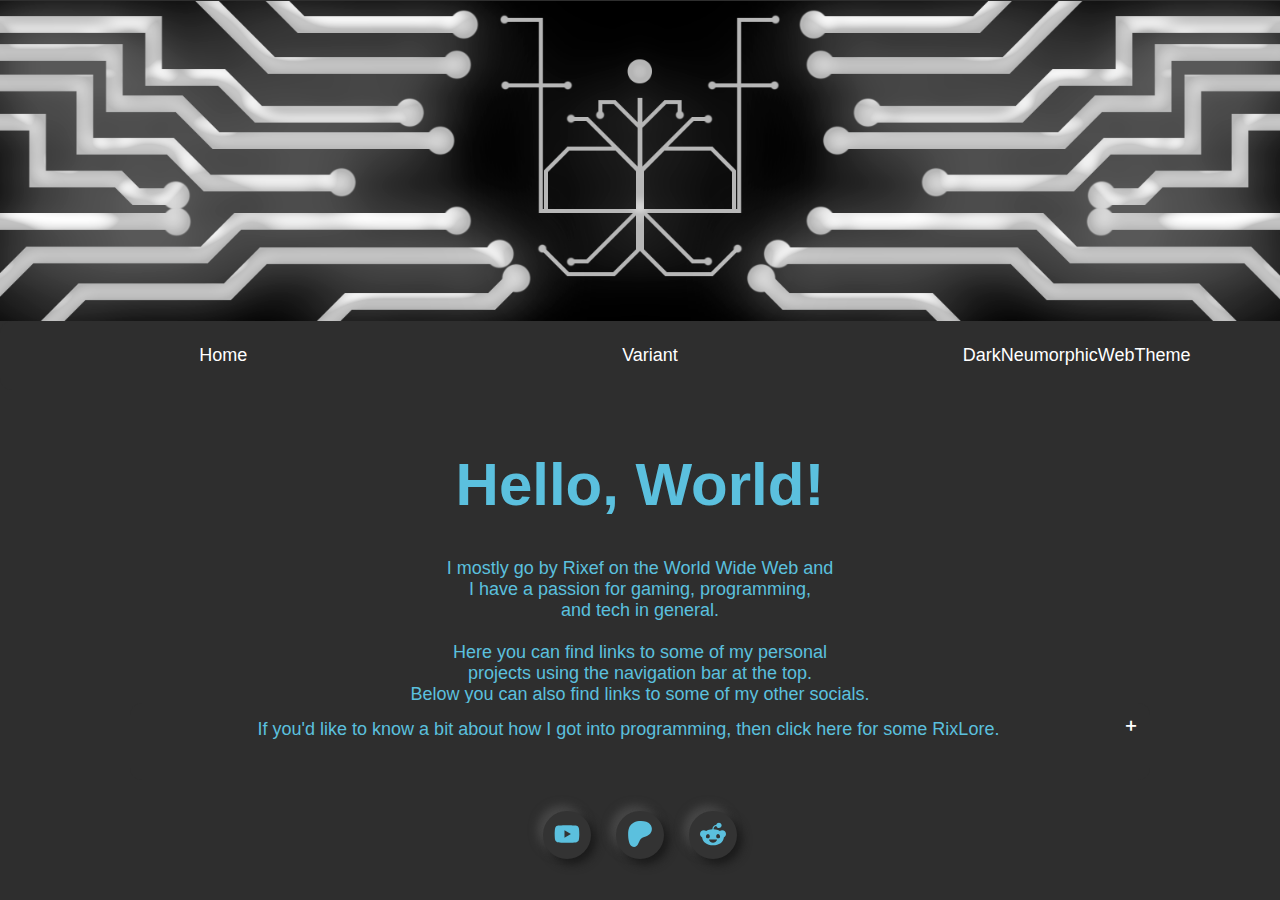
<file: index.html>
<!DOCTYPE html>
<html lang="en">
<head>
    <meta charset="UTF-8">
    <meta name="viewport" content="width=device-width, initial-scale=1.0">
    <title>Rixef's Home Page</title>
    <link rel="stylesheet" href="darkneumorphism.css">
	<link rel="stylesheet" href="https://cdnjs.cloudflare.com/ajax/libs/font-awesome/6.6.0/css/all.min.css">
</head>

<body>
	<!-- BANNER HTML -->
	<div id="banner" class="banner">
		<img src="RixefCircuitWhiteGlow21600x400.png" alt="Rixef Banner">
	</div>
	
	<!-- NAVBAR/STICKY NAVBAR HTML -->
	<div style="height:60px; width: 100%;">
		<div id="navbar" class="navbar">
			<a href="https://rixef.github.io/#">Home</a>
			<a href="https://rixef.github.io/Variant/#">Variant</a>
			<a href="https://rixef.github.io/DarkNeumorphism/#">DarkNeumorphicWebTheme</a>
			<!-- <a href="#"></a> -->
		</div>
	</div>
	
	<!-- <span class="neumorphic-seperator-vertical-left neumorphic-seperator-vertical-right" style="height: 100%; padding: 40%; left: 10%;"> -->
	<!-- </span> -->
	
	<h1 class="info" style="font-size: 60px; margin-bottom: 0px; margin-top: 5%;">Hello, World!</h1>
	<br>
	<p class="info" style="text-align: center;">
		I mostly go by Rixef on the World Wide Web and<br>
		I have a passion for gaming, programming,<br>
		and tech in general.<br>
		<br>
		Here you can find links to some of my personal<br>
		projects using the navigation bar at the top.<br>
		Below you can also find links to some of my other socials.
	</p>
	<div class="neumorphic-panel-noshadow neumorphic-collapsible" style="margin-top: -20px;">
		<p class="info" style="margin-top: 6px; text-align: center;">If you'd like to know a bit about how I got into programming, then click here for some RixLore.</p>
		<div class="content" style="margin-top: -20px; text-align: center;">
			<p class="info">
				Back in Middle School I used to play an MMO game called MapleStory(circa '07-'09). At that time,
				on that MMO, game hacking was not a huge thing. So I was pretty amazed and in awe when one day I
				found myself near the old Henesys Free Market and there was a player flying above everyone else's heads.
				I immediately sent that player a trade request out of fascination to get their attention and ask some
				questions on how they were doing that. They pointed me to an old game cheats forum where I began downloading
				cheats others had made and using them in the game. It was a blast until I got my first ban on mine and my
				older brother's account. He was pretty mad. But we got over it and my curiosity and craving for more knowledge
				in that area of expertise returned. This time I wanted to know how to make my own cheats. So I began asking
				the pros and creators of the cheats around on the forum site for any little bit of information or direction
				they could point me in to set me on the path to making my own.<br>
				<br>
				Some various kind souls sent me down the research rabbit hole(having 40+ tabs open) and thus began my journey.<br>
				I started out just updating other people's old Cheat Engine scripts(known as AASM or Auto Assembler scripts).
				Auto Assembler is Cheat Engine's assisted scripting for the machine language; ASM(so I guess you could technically
				say that my first ever programming laguage was ASM, though it was a bit more messy and I didn't entirely know what
				I was doing. :P). But I still craved more knowledge. I wanted to make an actual injectable dll and program like
				others had done for the game. So I started self teaching some C++ but ended up getting overwhelmed 'cause I didn't
				know where to start. My research skills were not the best at the time and code was literally a foreign language to
				me. So I ended up holding off on that until I got to High School and saw they had some programming classes I could
				take. Though it was in Java, I figured it'd still help to understand code better in general. It definitely did.<br>
				<br>
				I ended up taking Java programming for two years in High School. The first time around was pretty rough but I still
				enjoyed it and passed it nonetheless. After High School I was a bit more ready to learn and less overwhelmed
				by the C++ tutorials I had been looking at previously. Since Java and C++ are both heavily OOP languages;
				transitioning from Java to C++ was easier this time. So I learned a lot about C++ and how to code some basic programs
				and then found some tutorials on how to put the game cheats into my code, made my first cheats, and the rest is history.
				I've continued learning/self-teaching C++ along with dabbling in many other programming languages along the way for
				the past 11+ years now and feel like I still learn something new every day and I love every bit of it. When your code
				compiles without errors and you feel all nice and smart is such a great moment. Keep that spark for knowledge alive,
				dear readers!
			</p>
		</div>
	</div>
	<br>
	<span>
		<button class="neumorphic-icon-circle">
			<a href="https://www.youtube.com/@Rixef">
				<svg xmlns="http://www.w3.org/2000/svg" style="margin: 15%;" height="26px" width="26px" viewBox="0 0 576 512"><!--!Font Awesome Free 6.6.0 by @fontawesome - https://fontawesome.com License - https://fontawesome.com/license/free Copyright 2024 Fonticons, Inc.--><path fill="#5bc0de" d="M549.7 124.1c-6.3-23.7-24.8-42.3-48.3-48.6C458.8 64 288 64 288 64S117.2 64 74.6 75.5c-23.5 6.3-42 24.9-48.3 48.6-11.4 42.9-11.4 132.3-11.4 132.3s0 89.4 11.4 132.3c6.3 23.7 24.8 41.5 48.3 47.8C117.2 448 288 448 288 448s170.8 0 213.4-11.5c23.5-6.3 42-24.2 48.3-47.8 11.4-42.9 11.4-132.3 11.4-132.3s0-89.4-11.4-132.3zm-317.5 213.5V175.2l142.7 81.2-142.7 81.2z"/></svg>
			</a>
		</button>
		<button class="neumorphic-icon-circle">
			<a href="https://www.patreon.com/user?u=7011048">
				<svg xmlns="http://www.w3.org/2000/svg" style="margin: 15%;" height="26px" width="26px" viewBox="0 0 512 512"><!--!Font Awesome Free 6.6.0 by @fontawesome - https://fontawesome.com License - https://fontawesome.com/license/free Copyright 2024 Fonticons, Inc.--><path fill="#5bc0de" d="M489.7 153.8c-.1-65.4-51-119-110.7-138.3C304.8-8.5 207-5 136.1 28.4C50.3 68.9 23.3 157.7 22.3 246.2C21.5 319 28.7 510.6 136.9 512c80.3 1 92.3-102.5 129.5-152.3c26.4-35.5 60.5-45.5 102.4-55.9c72-17.8 121.1-74.7 121-150z"/></svg>
			</a>
		</button>
		<button class="neumorphic-icon-circle">
			<a href="https://www.reddit.com/user/Rixef/">
				<svg xmlns="http://www.w3.org/2000/svg" style="margin: 15%;" height="26px" width="26px" viewBox="0 0 512 512"><!--!Font Awesome Free 6.6.0 by @fontawesome - https://fontawesome.com License - https://fontawesome.com/license/free Copyright 2024 Fonticons, Inc.--><path fill="#5bc0de" d="M373 138.6c-25.2 0-46.3-17.5-51.9-41l0 0c-30.6 4.3-54.2 30.7-54.2 62.4l0 .2c47.4 1.8 90.6 15.1 124.9 36.3c12.6-9.7 28.4-15.5 45.5-15.5c41.3 0 74.7 33.4 74.7 74.7c0 29.8-17.4 55.5-42.7 67.5c-2.4 86.8-97 156.6-213.2 156.6S45.5 410.1 43 323.4C17.6 311.5 0 285.7 0 255.7c0-41.3 33.4-74.7 74.7-74.7c17.2 0 33 5.8 45.7 15.6c34-21.1 76.8-34.4 123.7-36.4l0-.3c0-44.3 33.7-80.9 76.8-85.5C325.8 50.2 347.2 32 373 32c29.4 0 53.3 23.9 53.3 53.3s-23.9 53.3-53.3 53.3zM157.5 255.3c-20.9 0-38.9 20.8-40.2 47.9s17.1 38.1 38 38.1s36.6-9.8 37.8-36.9s-14.7-49.1-35.7-49.1zM395 303.1c-1.2-27.1-19.2-47.9-40.2-47.9s-36.9 22-35.7 49.1c1.2 27.1 16.9 36.9 37.8 36.9s39.3-11 38-38.1zm-60.1 70.8c1.5-3.6-1-7.7-4.9-8.1c-23-2.3-47.9-3.6-73.8-3.6s-50.8 1.3-73.8 3.6c-3.9 .4-6.4 4.5-4.9 8.1c12.9 30.8 43.3 52.4 78.7 52.4s65.8-21.6 78.7-52.4z"/></svg>
			</a>
		</button>
	</span>
	
    <script src="darkneumorphism.js"></script>
</body>
</html>
</file>
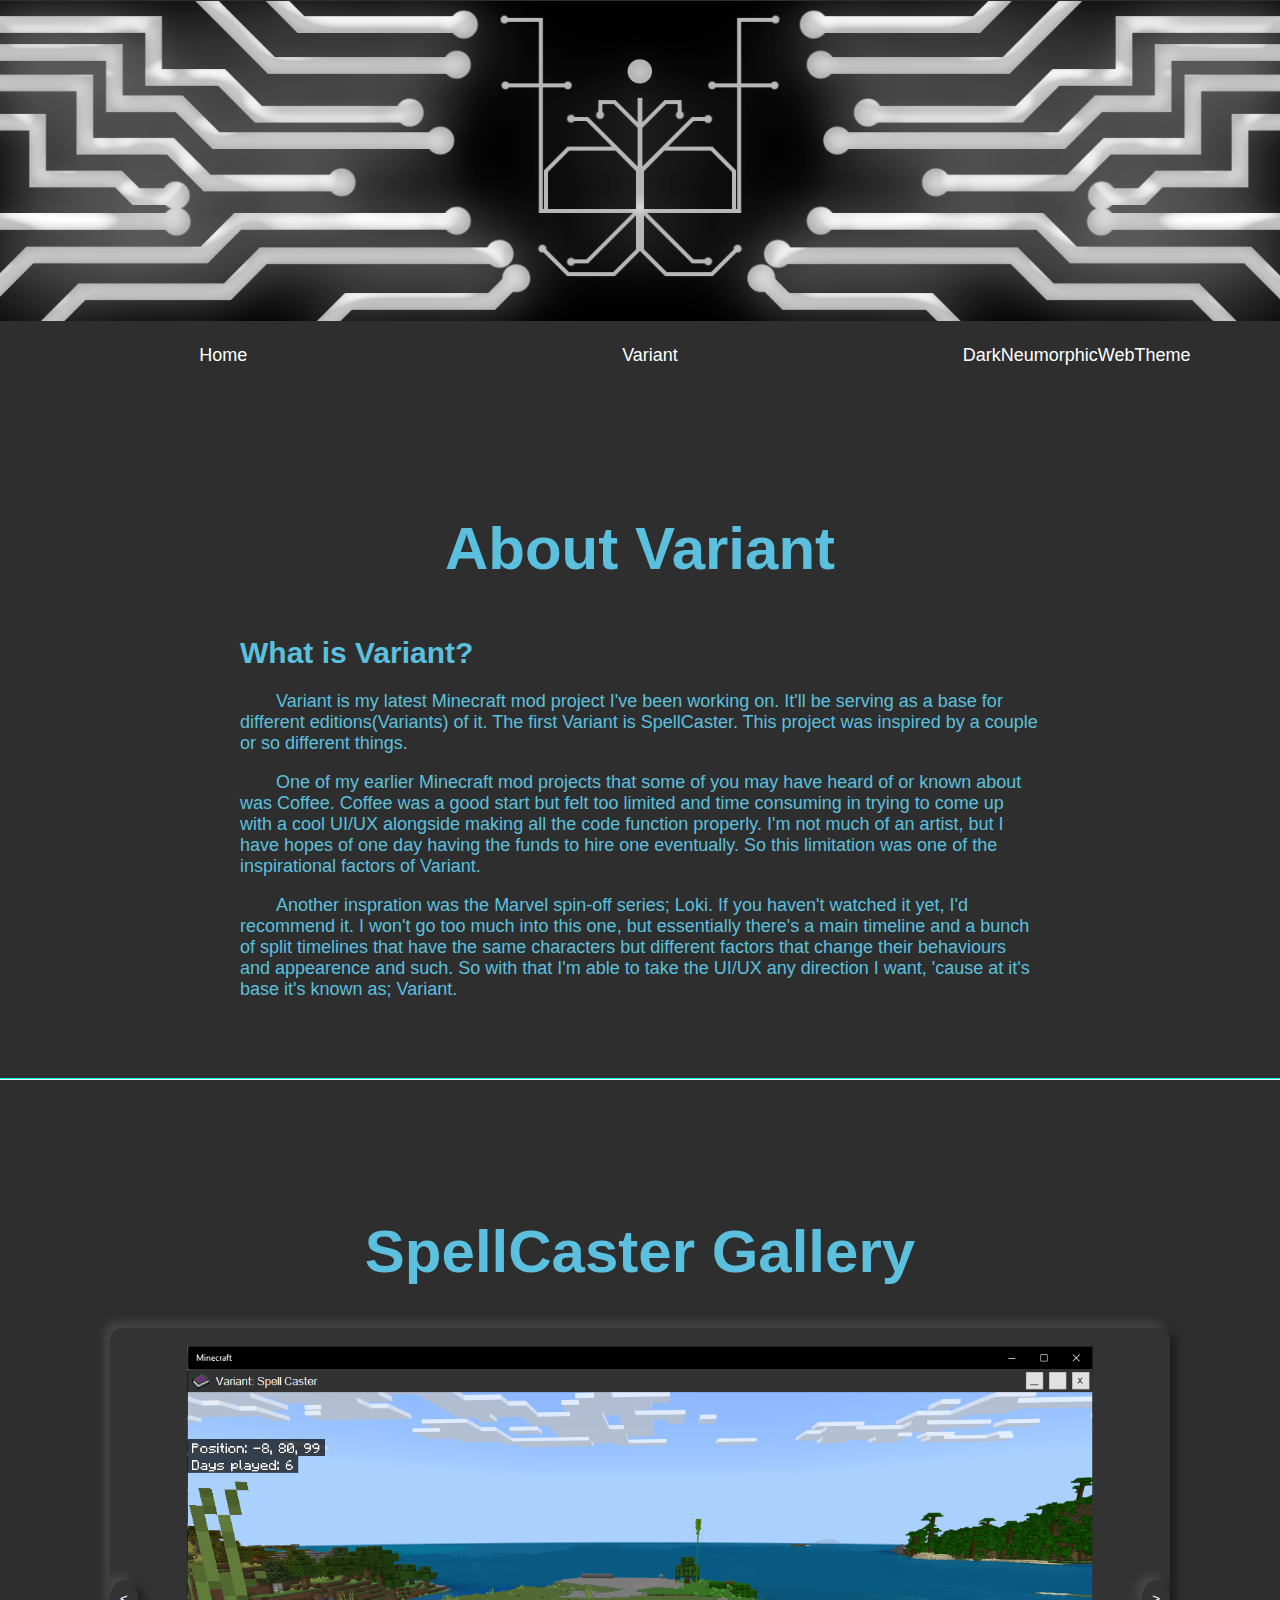
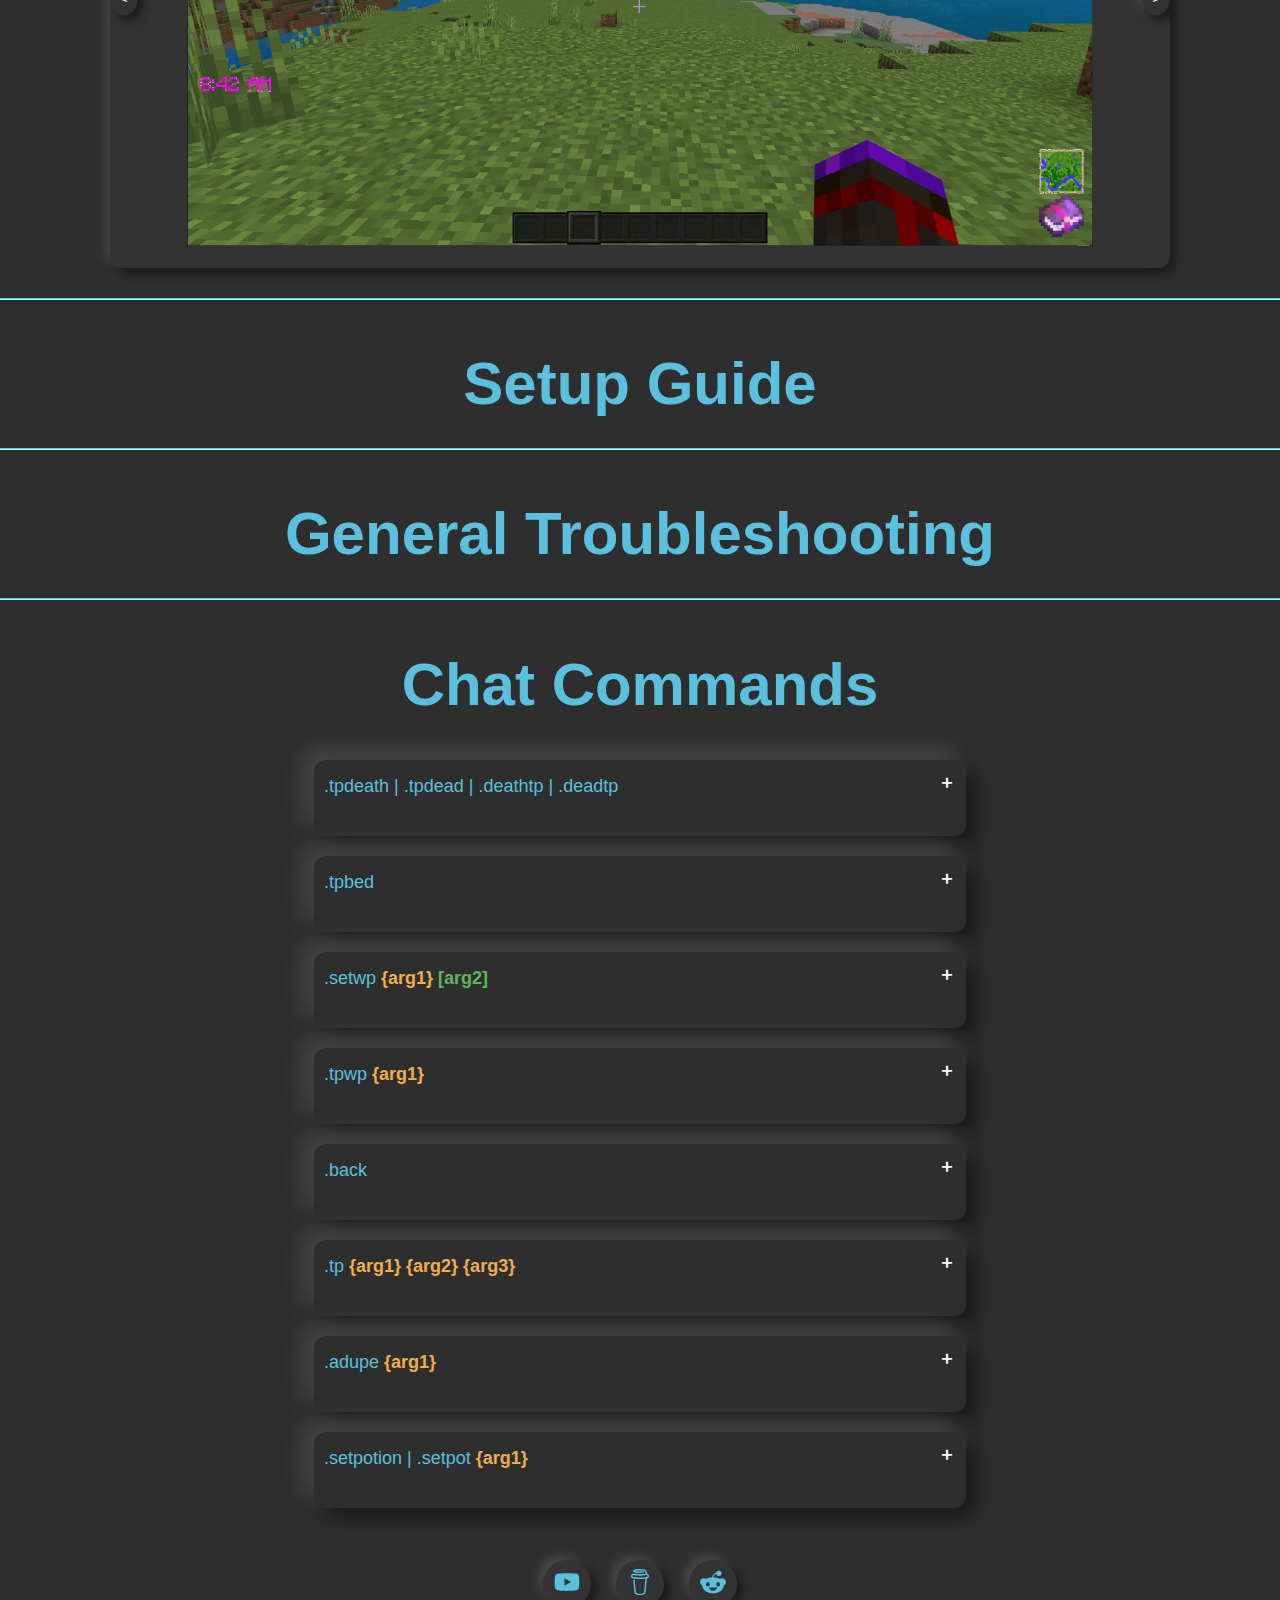
<file: Variant/index.html>
<!DOCTYPE html>
<html lang="en">
<head>
    <meta charset="UTF-8">
    <meta name="viewport" content="width=device-width, initial-scale=1.0">
    <title>Variant</title>
    <link rel="stylesheet" href="..\darkneumorphism.css">
	<link rel="stylesheet" href="https://cdnjs.cloudflare.com/ajax/libs/font-awesome/6.6.0/css/all.min.css">
</head>

<body>
	<!-- BANNER HTML -->
	<div id="banner" class="banner">
		<img src="..\RixefCircuitWhiteGlow21600x400.png" alt="Rixef Banner">
	</div>
	
	<!-- NAVBAR/STICKY NAVBAR HTML -->
	<div style="height:60px; width: 100%;">
		<div id="navbar" class="navbar">
			<a href="https://rixef.github.io/#">Home</a>
			<a href="https://rixef.github.io/Variant/#">Variant</a>
			<a href="https://rixef.github.io/DarkNeumorphism/#">DarkNeumorphicWebTheme</a>
			<!-- <a href="#"></a> -->
		</div>
	</div>
	
	<!-- <span class="neumorphic-seperator-vertical-left neumorphic-seperator-vertical-right" style="height: 100%; padding: 40%; left: 10%;"> -->
	<!-- </span> -->

	<h1 class="info" id="About" style="font-size: 60px; margin-bottom: 0px; margin-top: 10%;">About Variant</h1>
	<div class="neumorphic-panel-noshadow">
	<p class="info" style="text-align: left;">
	<strong class="info" style="font-size: 30px;">What is Variant?</strong><br><br>
&emsp;&emsp;Variant is my latest Minecraft mod project I've been working on. It'll be serving as a base for different
editions(Variants) of it. The first Variant is SpellCaster. This project was inspired by a couple or so
different things.
	</p>
	<p class="info" style="text-align: left;">
&emsp;&emsp;One of my earlier Minecraft mod projects that some of you may have heard of or known about was Coffee. Coffee
was a good start but felt too limited and time consuming in trying to come up with a cool UI/UX alongside
making all the code function properly. I'm not much of an artist, but I have hopes of one day having the funds to hire one
eventually. So this limitation was one of the inspirational factors of Variant.
	</p>
	<p class="info" style="text-align: left;">
&emsp;&emsp;Another inspration was the Marvel spin-off series; Loki. If you haven't watched it yet, I'd recommend it. I
won't go too much into this one, but essentially there's a main timeline and a bunch of split timelines that
have the same characters but different factors that change their behaviours and appearence and such. So with
that I'm able to take the UI/UX any direction I want, 'cause at it's base it's known as; Variant.
	</p>
	</div>
	
	<br>
	<hr class="neumorphic-seperator">
	
	<h1 class="info" id="SpellCaster" style="font-size: 60px; margin-bottom: 0px; margin-top: 10%;">SpellCaster Gallery</h1>
	<br>
	
	<br>
	<div class="neumorphic-carousel">
		<a href="https://rixef.github.io/Variant/SpellCaster/#">
			<img src=".\SpellCaster\img\baseHUD.png" alt="Slide 1">
			<img src=".\SpellCaster\img\grimoireOpenVisualCombatPage.png" alt="Slide 2" style="display:none;">
			<img src=".\SpellCaster\img\grimoireOpenBuildingMovementPage.png" alt="Slide 3" style="display:none;">
			<img src=".\SpellCaster\img\grimoireOpenAutosGrimoirePage.png" alt="Slide 4" style="display:none;">
			<img src=".\SpellCaster\img\mapOpenBase.png" alt="Slide 5" style="display:none;">
			<img src=".\SpellCaster\img\mapOpenSeedControls.png" alt="Slide 6" style="display:none;">
			<img src=".\SpellCaster\img\mapOpenFeatures.png" alt="Slide 7" style="display:none;">
			<img src=".\SpellCaster\img\mapOpenMapControls.png" alt="Slide 8" style="display:none;">
			<img src=".\SpellCaster\img\grimoireOpenSettingsFreeCamPage.png" alt="Slide 9" style="display:none;">
			<img src=".\SpellCaster\img\grimoireOpenSettingsXRayPage.png" alt="Slide 10" style="display:none;">
			<img src=".\SpellCaster\img\grimoireOpenSettingsHitboxPage.png" alt="Slide 11" style="display:none;">
			<img src=".\SpellCaster\img\grimoireOpenSettingsHitReachPage.png" alt="Slide 12" style="display:none;">
			<img src=".\SpellCaster\img\grimoireOpenSettingsTriggerbotPage.png" alt="Slide 13" style="display:none;">
			<img src=".\SpellCaster\img\grimoireOpenSettingsSpeedPage.png" alt="Slide 14" style="display:none;">
			<img src=".\SpellCaster\img\grimoireOpenSettingsAutoSleepPage.png" alt="Slide 15" style="display:none;">
			<img src=".\SpellCaster\img\grimoireOpenSettingsAutoToolPage.png" alt="Slide 16" style="display:none;">
			<img src=".\SpellCaster\img\grimoireOpenSettingsAutoTotemPage.png" alt="Slide 17" style="display:none;">
			<img src=".\SpellCaster\img\grimoireOpenSettingsAutoEatPage.png" alt="Slide 18" style="display:none;">
			<img src=".\SpellCaster\img\grimoireOpenSettingsNotificationsPage.png" alt="Slide 19" style="display:none;">
		</a>
        <div class="neumorphic-carousel-buttons">
            <button class="neumorphic-carousel-button" id="prev">&lt;</button>
            <button class="neumorphic-carousel-button" id="next">&gt;</button>
        </div>
    </div>
	<br>
	<hr class="neumorphic-seperator">
	
	<h1 class="info" id="SetupGuide" style="font-size: 60px; margin-bottom: 0px;">Setup Guide</h1>
	<br>
	<hr class="neumorphic-seperator">
	
	<h1 class="info" id="Troubleshooting" style="font-size: 60px; margin-bottom: 0px;">General Troubleshooting</h1>
	<br>
	<hr class="neumorphic-seperator">
	
	<h1 class="info" id="ChatCommands" style="font-size: 60px; margin-bottom: 0px;">Chat Commands</h1>
	<br>
	<div class="neumorphic-panel neumorphic-collapsible" style="">
		<p class="info" style="margin-top: 6px; text-align: left;">.tpdeath | .tpdead | .deathtp | .deadtp</p>
		<div class="content" style="margin-top: -40px; width: 600px; text-align: left;">
			<br>
			<strong class="info">Description: </strong><strong class="secondary">teleports you to your last death coords per game session.</strong><br>
			<hr class="neumorphic-seperator-inset">
			<strong class="info">Arguments: </strong><strong class="secondary">none</strong>
		</div>
	</div>
	<div class="neumorphic-panel neumorphic-collapsible" style="">
		<p class="info" style="margin-top: 6px; text-align: left;">.tpbed</p>
		<div class="content" style="margin-top: -40px; width: 600px; text-align: left;">
			<br>
			<strong class="info">Description: </strong><strong class="secondary">teleports you to your last slept bed coords.</strong><br>
			<hr class="neumorphic-seperator-inset">
			<strong class="info">Arguments: </strong><strong class="secondary">none</strong>
		</div>
	</div>
	<div class="neumorphic-panel neumorphic-collapsible" style="">
		<p class="info" style="margin-top: 6px; text-align: left;">.setwp <strong class="warning">{arg1} </strong><strong class="success">[arg2]</strong></p>
		<div class="content" style="margin-top: -40px; width: 600px; text-align: left;">
			<br>
			<strong class="info">Description: </strong><strong class="secondary">sets a waypoint with a given waypoint name and optional x,y,z coords argument. If no x,y,z is provided; the waypoint is set to the current coords.</strong><br>
			<hr class="neumorphic-seperator-inset">
			<strong class="info">Arguments:</strong><br>
			<strong class="warning">Required: waypointName</strong><strong class="secondary"> - the name of the waypoint. Names cannot be separated by spaces. Underscores are fine.</strong><br>
			<strong class="success">Optional:</strong><br>
			<strong class="success">float,float,float - </strong>
			<strong class="secondary">comma delimited x,y,z coords that can be whole numbers or floating point decimal numbers.</strong>
			<hr class="neumorphic-seperator-inset">
			<strong class="info">Examples:</strong><br>
			<strong class="info">.setwp </strong><strong class="warning">waypoint0 </strong><br>
			<strong class="info">.setwp </strong><strong class="warning">WAYPOINT1 </strong><strong class="success">1,2,3</strong><br>
			<strong class="info">.setwp </strong><strong class="warning">wAyPoInT2 </strong><strong class="success">-562.23,72,1000.5</strong><br>
			<strong class="info">.setwp </strong><strong class="warning">way_point_3 </strong><strong class="success">1337,70,1337</strong><br>
		</div>
	</div>
	<div class="neumorphic-panel neumorphic-collapsible" style="">
		<p class="info" style="margin-top: 6px; text-align: left;">.tpwp <strong class="warning">{arg1} </strong></p>
		<div class="content" style="margin-top: -40px; width: 600px; text-align: left;">
			<br>
			<strong class="info">Description: </strong><strong class="secondary">teleports you to a given waypoint name.</strong><br>
			<hr class="neumorphic-seperator-inset">
			<strong class="info">Arguments:</strong><br>
			<strong class="warning">Required: waypointName</strong><strong class="secondary"> - the name of the waypoint. Names cannot be separated by spaces. Underscores are fine.</strong><br>
			<hr class="neumorphic-seperator-inset">
			<strong class="info">Examples:</strong><br>
			<strong class="info">.tpwp </strong><strong class="warning">waypoint0 </strong><br>
			<strong class="info">.tpwp </strong><strong class="warning">WAYPOINT1 </strong><br>
			<strong class="info">.tpwp </strong><strong class="warning">wAyPoInT2 </strong><br>
			<strong class="info">.tpwp </strong><strong class="warning">way_point_3 </strong><br>
		</div>
	</div>
	<div class="neumorphic-panel neumorphic-collapsible" style="">
		<p class="info" style="margin-top: 6px; text-align: left;">.back</p>
		<div class="content" style="margin-top: -40px; width: 600px; text-align: left;">
			<br>
			<strong class="info">Description: </strong><strong class="secondary">teleports you to your previous position before using a tp command.</strong><br>
			<hr class="neumorphic-seperator-inset">
			<strong class="info">Arguments: </strong><strong class="secondary">none</strong>
		</div>
	</div>
	<div class="neumorphic-panel neumorphic-collapsible" style="">
		<p class="info" style="margin-top: 6px; text-align: left;">.tp <strong class="warning">{arg1} </strong><strong class="warning">{arg2} </strong><strong class="warning">{arg3} </strong></p>
		<div class="content" style="margin-top: -40px; width: 600px; text-align: left;">
			<br>
			<strong class="info">Description: </strong><strong class="secondary">teleports you to the given coords arguments.</strong><br>
			<hr class="neumorphic-seperator-inset">
			<strong class="info">Arguments:</strong><br>
			<strong class="warning">Required:</strong><br>
			<strong class="warning">x</strong><strong class="secondary"> - this can either be "x" to use your current x coord or a float(decimal) or int(whole number)</strong><br>
			<strong class="warning">y</strong><strong class="secondary"> - this can either be "y" to use your current y coord or a float(decimal) or int(whole number)</strong><br>
			<strong class="warning">z</strong><strong class="secondary"> - this can either be "z" to use your current z coord or a float(decimal) or int(whole number)</strong><br>
			<hr class="neumorphic-seperator-inset">
			<strong class="info">Examples:</strong><br>
			<strong class="info">.tp </strong><strong class="warning">x </strong><strong class="warning">y </strong><strong class="warning">z </strong>(won't tp you anywhere)<br>
			<strong class="info">.tp </strong><strong class="warning">x </strong><strong class="warning">100 </strong><strong class="warning">z </strong>(will only tp you upward to y100, your x and z will be the same)<br>
			<strong class="info">.tp </strong><strong class="warning">1 </strong><strong class="warning">2 </strong><strong class="warning">3 </strong>(will tp you to coords 1,2,3 respectively)<br>
			<strong class="info">.tp </strong><strong class="warning">1.7 </strong><strong class="warning">2.8 </strong><strong class="warning">3.5 </strong><br>
		</div>
	</div>
	<div class="neumorphic-panel neumorphic-collapsible" style="">
		<p class="info" style="margin-top: 6px; text-align: left;">.adupe <strong class="warning">{arg1} </strong></p>
		<div class="content" style="margin-top: -40px; width: 600px; text-align: left;">
			<br>
			<strong class="info">Description: </strong><strong class="secondary">this is alchemy dupe. By giving up one item, you turn it into another item. The items must be stackable items. You can't exceed a full stack of an item(e.g.: if you're trying to dupe diamonds the stack of sacrificial items must be 63 and the diamond must be 1).</strong><br>
			<hr class="neumorphic-seperator-inset">
			<strong class="info">Arguments:</strong><br>
			<strong class="warning">Required:</strong><br>
			<strong class="warning">h</strong><strong class="secondary"> - this will set the item in your hand up to be alchemy duped.</strong><br>
			<strong class="warning">hb</strong><strong class="secondary"> - this will set your whole hotbar up to be alchemy duped.</strong><br>
			<strong class="warning">int</strong><strong class="secondary"> - this will set the given integer item slot up to be alchemy duped.(valid ints are 0-35. 0-8 are your hotbar slots, 9-35 is your inventory slots going from top left corner to bottom right corner slots)</strong><br>
			<strong class="warning">intFrom-intTo</strong><strong class="secondary"> - this will set the given integer item slots up from intFrom to intTo, to be alchemy duped.(valid ints are 0-35. 0-8 are your hotbar slots, 9-35 is your inventory slots going from top left corner to bottom right corner slots)</strong><br>
			<hr class="neumorphic-seperator-inset">
			<strong class="info">Examples:</strong><br>
			<strong class="info">.adupe </strong><strong class="warning">h </strong>(just your hand)<br>
			<strong class="info">.adupe </strong><strong class="warning">hb </strong>(whole hotbar)<br>
			<strong class="info">.adupe </strong><strong class="warning">0 </strong>(1st slot on hotbar to far left)<br>
			<strong class="info">.adupe </strong><strong class="warning">8 </strong>(last slot on hotbar to far right)<br>
			<strong class="info">.adupe </strong><strong class="warning">9-17 </strong>(whole top row of inventory)<br>
			<strong class="info">.adupe </strong><strong class="warning">18-26 </strong>(whole middle row of inventory)<br>
			<strong class="info">.adupe </strong><strong class="warning">27-35 </strong>(whole bottom row of inventory)<br>
		</div>
	</div>
	<div class="neumorphic-panel neumorphic-collapsible" style="">
		<p class="info" style="margin-top: 6px; text-align: left;">.setpotion | .setpot <strong class="warning">{arg1} </strong></p>
		<div class="content" style="margin-top: -40px; width: 600px; text-align: left;">
			<br>
			<strong class="info">Description: </strong><strong class="secondary">turns any potion that you're holding into any other potion. Even just a water bottle. You must go out of inventory, drop it, and pick it back up to complete the command.</strong><br>
			<hr class="neumorphic-seperator-inset">
			<strong class="info">Arguments:</strong><br>
			<strong class="warning">Required:</strong><br>
			<strong class="warning">potionName</strong><strong class="secondary"> - this will change the potion in your hand to the given potionName.</strong><br>
			<strong class="warning">intPotionID</strong><strong class="secondary"> - this will change the potion in your hand to the given ID.</strong><br>
			<br>
			<div class="neumorphic-panel-noshadow neumorphic-collapsible" style="margin-left: -10px;">
				<p class="secondary" style="margin-top: 6px; text-align: left;"><strong class="secondary">For the list of valid <strong class="warning">potionNames</strong> click here to expand</strong></p>
				<div class="content" style="margin-top: -40px; width: 600px; text-align: left;">
					<br>
					<strong class="warning">water</strong><br>
					<strong class="warning">mundane</strong><br>
					<strong class="warning">long_mundane | l_mundane</strong><br>
					<strong class="warning">thick</strong><br>
					<strong class="warning">awkward</strong><br>
					<strong class="warning">night_vision</strong><br>
					<strong class="warning">long_night_vision | l_night_vision</strong><br>
					<strong class="warning">invisibility</strong><br>
					<strong class="warning">long_invisibility | l_invisibility</strong><br>
					<strong class="warning">leaping</strong><br>
					<strong class="warning">long_leaping | l_leaping</strong><br>
					<strong class="warning">strong_leaping | s_leaping</strong><br>
					<strong class="warning">fire_resistance</strong><br>
					<strong class="warning">long_fire_resistance | l_fire_resistance</strong><br>
					<strong class="warning">swiftness</strong><br>
					<strong class="warning">long_swiftness | l_swiftness</strong><br>
					<strong class="warning">strong_swiftness | s_swiftness</strong><br>
					<strong class="warning">slowness</strong><br>
					<strong class="warning">long_slowness | l_slowness</strong><br>
					<strong class="warning">strong_slowness | s_slowness</strong><br>
					<strong class="warning">water_breathing</strong><br>
					<strong class="warning">long_water_breathing | l_water_breathing</strong><br>
					<strong class="warning">healing</strong><br>
					<strong class="warning">strong_healing | s_healing</strong><br>
					<strong class="warning">harming</strong><br>
					<strong class="warning">strong_harming | s_harming</strong><br>
					<strong class="warning">poison</strong><br>
					<strong class="warning">long_poison | l_poison</strong><br>
					<strong class="warning">strong_poison | s_poison</strong><br>
					<strong class="warning">regeneration</strong><br>
					<strong class="warning">long_regeneration | l_regeneration</strong><br>
					<strong class="warning">strong_regeneration | s_regeneration</strong><br>
					<strong class="warning">strength</strong><br>
					<strong class="warning">long_strength | l_strength</strong><br>
					<strong class="warning">strong_strength | s_strength</strong><br>
					<strong class="warning">weakness</strong><br>
					<strong class="warning">long_weakness | l_weakness</strong><br>
					<strong class="warning">decay</strong><br>
					<strong class="warning">turtle_master</strong><br>
					<strong class="warning">long_turtle_master | l_turtle_master</strong><br>
					<strong class="warning">strong_turtle_master | s_turtle_master</strong><br>
					<strong class="warning">slow_falling</strong><br>
					<strong class="warning">long_slow_falling | l_slow_falling</strong><br>
					<strong class="warning">wind_charging</strong><br>
					<strong class="warning">weaving</strong><br>
					<strong class="warning">oozing</strong><br>
					<strong class="warning">infestation</strong><br>
				</div>
			</div>
			<strong class="secondary"><a class="secondary" href="https://minecraft.fandom.com/wiki/Potion#Metadata">For the list of <strong class="warning">potion IDs</strong> click here(Minecraft Fandom Wiki)</a></strong><br>
			<hr class="neumorphic-seperator-inset">
			<strong class="info">Examples:</strong><br>
			<strong class="info">.setpot </strong><strong class="warning">41 </strong>(41 = potion ID for long slow falling)<br>
			<strong class="info">.setpot </strong><strong class="warning">long_slow_falling </strong><br>
			<strong class="info">.setpot </strong><strong class="warning">l_slow_falling </strong>(long slow falling alias)<br>
			<strong class="info">.setpot </strong><strong class="warning">slow_falling </strong>(normal slow falling)<br>
			<strong class="info">.setpot </strong><strong class="warning">s_regeneration </strong>(alias for strong regeneration(regen II))<br>
			<strong class="info">.setpot </strong><strong class="warning">l_regeneration </strong>(alias for regen I but longer lasting)<br>
		</div>
	</div>
	<br>
	<br>
	
	<span>
		<button class="neumorphic-icon-circle">
			<a href="https://www.youtube.com/@Rixef">
				<svg xmlns="http://www.w3.org/2000/svg" style="margin: 15%;" height="26px" width="26px" viewBox="0 0 576 512"><!--!Font Awesome Free 6.6.0 by @fontawesome - https://fontawesome.com License - https://fontawesome.com/license/free Copyright 2024 Fonticons, Inc.--><path fill="#5bc0de" d="M549.7 124.1c-6.3-23.7-24.8-42.3-48.3-48.6C458.8 64 288 64 288 64S117.2 64 74.6 75.5c-23.5 6.3-42 24.9-48.3 48.6-11.4 42.9-11.4 132.3-11.4 132.3s0 89.4 11.4 132.3c6.3 23.7 24.8 41.5 48.3 47.8C117.2 448 288 448 288 448s170.8 0 213.4-11.5c23.5-6.3 42-24.2 48.3-47.8 11.4-42.9 11.4-132.3 11.4-132.3s0-89.4-11.4-132.3zm-317.5 213.5V175.2l142.7 81.2-142.7 81.2z"/></svg>
			</a>
		</button>
		<button class="neumorphic-icon-circle">
			<a href="https://buymeacoffee.com/rixef">
				<svg style="margin: 15%;" width="26" height="26" viewBox="0 0 884 1279" fill="none" xmlns="http://www.w3.org/2000/svg">
					<path d="M791.109 297.518L790.231 297.002L788.201 296.383C789.018 297.072 790.04 297.472 791.109 297.518Z" fill="#5bc0de"></path>
					<path d="M803.896 388.891L802.916 389.166L803.896 388.891Z" fill="#5bc0de"></path>
					<path d="M791.484 297.377C791.359 297.361 791.237 297.332 791.118 297.29C791.111 297.371 791.111 297.453 791.118 297.534C791.252 297.516 791.379 297.462 791.484 297.377Z" fill="#5bc0de"></path>
					<path d="M791.113 297.529H791.244V297.447L791.113 297.529Z" fill="#5bc0de"></path>
					<path d="M803.111 388.726L804.591 387.883L805.142 387.573L805.641 387.04C804.702 387.444 803.846 388.016 803.111 388.726Z" fill="#5bc0de"></path>
					<path d="M793.669 299.515L792.223 298.138L791.243 297.605C791.77 298.535 792.641 299.221 793.669 299.515Z" fill="#5bc0de"></path>
					<path d="M430.019 1186.18C428.864 1186.68 427.852 1187.46 427.076 1188.45L427.988 1187.87C428.608 1187.3 429.485 1186.63 430.019 1186.18Z" fill="#5bc0de"></path>
					<path d="M641.187 1144.63C641.187 1143.33 640.551 1143.57 640.705 1148.21C640.705 1147.84 640.86 1147.46 640.929 1147.1C641.015 1146.27 641.084 1145.46 641.187 1144.63Z" fill="#5bc0de"></path>
					<path d="M619.284 1186.18C618.129 1186.68 617.118 1187.46 616.342 1188.45L617.254 1187.87C617.873 1187.3 618.751 1186.63 619.284 1186.18Z" fill="#5bc0de"></path>
					<path d="M281.304 1196.06C280.427 1195.3 279.354 1194.8 278.207 1194.61C279.136 1195.06 280.065 1195.51 280.684 1195.85L281.304 1196.06Z" fill="#5bc0de"></path>
					<path d="M247.841 1164.01C247.704 1162.66 247.288 1161.35 246.619 1160.16C247.093 1161.39 247.489 1162.66 247.806 1163.94L247.841 1164.01Z" fill="#5bc0de"></path>
					<path d="M78.6885 386.132L79.4799 386.872L79.9962 387.182C79.5987 386.787 79.1603 386.435 78.6885 386.132Z" fill="#5bc0de"></path>
					<path d="M879.567 341.849L872.53 306.352C866.215 274.503 851.882 244.409 819.19 232.898C808.711 229.215 796.821 227.633 788.786 220.01C780.751 212.388 778.376 200.55 776.518 189.572C773.076 169.423 769.842 149.257 766.314 129.143C763.269 111.85 760.86 92.4243 752.928 76.56C742.604 55.2584 721.182 42.8009 699.88 34.559C688.965 30.4844 677.826 27.0375 666.517 24.2352C613.297 10.1947 557.342 5.03277 502.591 2.09047C436.875 -1.53577 370.983 -0.443234 305.422 5.35968C256.625 9.79894 205.229 15.1674 158.858 32.0469C141.91 38.224 124.445 45.6399 111.558 58.7341C95.7448 74.8221 90.5829 99.7026 102.128 119.765C110.336 134.012 124.239 144.078 138.985 150.737C158.192 159.317 178.251 165.846 198.829 170.215C256.126 182.879 315.471 187.851 374.007 189.968C438.887 192.586 503.87 190.464 568.44 183.618C584.408 181.863 600.347 179.758 616.257 177.304C634.995 174.43 647.022 149.928 641.499 132.859C634.891 112.453 617.134 104.538 597.055 107.618C594.095 108.082 591.153 108.512 588.193 108.942L586.06 109.252C579.257 110.113 572.455 110.915 565.653 111.661C551.601 113.175 537.515 114.414 523.394 115.378C491.768 117.58 460.057 118.595 428.363 118.647C397.219 118.647 366.058 117.769 334.983 115.722C320.805 114.793 306.661 113.611 292.552 112.177C286.134 111.506 279.733 110.801 273.333 110.009L267.241 109.235L265.917 109.046L259.602 108.134C246.697 106.189 233.792 103.953 221.025 101.251C219.737 100.965 218.584 100.249 217.758 99.2193C216.932 98.1901 216.482 96.9099 216.482 95.5903C216.482 94.2706 216.932 92.9904 217.758 91.9612C218.584 90.9319 219.737 90.2152 221.025 89.9293H221.266C232.33 87.5721 243.479 85.5589 254.663 83.8038C258.392 83.2188 262.131 82.6453 265.882 82.0832H265.985C272.988 81.6186 280.026 80.3625 286.994 79.5366C347.624 73.2301 408.614 71.0801 469.538 73.1014C499.115 73.9618 528.676 75.6996 558.116 78.6935C564.448 79.3474 570.746 80.0357 577.043 80.8099C579.452 81.1025 581.878 81.4465 584.305 81.7391L589.191 82.4445C603.438 84.5667 617.61 87.1419 631.708 90.1703C652.597 94.7128 679.422 96.1925 688.713 119.077C691.673 126.338 693.015 134.408 694.649 142.03L696.732 151.752C696.786 151.926 696.826 152.105 696.852 152.285C701.773 175.227 706.7 198.169 711.632 221.111C711.994 222.806 712.002 224.557 711.657 226.255C711.312 227.954 710.621 229.562 709.626 230.982C708.632 232.401 707.355 233.6 705.877 234.504C704.398 235.408 702.75 235.997 701.033 236.236H700.895L697.884 236.649L694.908 237.044C685.478 238.272 676.038 239.419 666.586 240.486C647.968 242.608 629.322 244.443 610.648 245.992C573.539 249.077 536.356 251.102 499.098 252.066C480.114 252.57 461.135 252.806 442.162 252.771C366.643 252.712 291.189 248.322 216.173 239.625C208.051 238.662 199.93 237.629 191.808 236.58C198.106 237.389 187.231 235.96 185.029 235.651C179.867 234.928 174.705 234.177 169.543 233.397C152.216 230.798 134.993 227.598 117.7 224.793C96.7944 221.352 76.8005 223.073 57.8906 233.397C42.3685 241.891 29.8055 254.916 21.8776 270.735C13.7217 287.597 11.2956 305.956 7.64786 324.075C4.00009 342.193 -1.67805 361.688 0.472751 380.288C5.10128 420.431 33.165 453.054 73.5313 460.35C111.506 467.232 149.687 472.807 187.971 477.556C338.361 495.975 490.294 498.178 641.155 484.129C653.44 482.982 665.708 481.732 677.959 480.378C681.786 479.958 685.658 480.398 689.292 481.668C692.926 482.938 696.23 485.005 698.962 487.717C701.694 490.429 703.784 493.718 705.08 497.342C706.377 500.967 706.846 504.836 706.453 508.665L702.633 545.797C694.936 620.828 687.239 695.854 679.542 770.874C671.513 849.657 663.431 928.434 655.298 1007.2C653.004 1029.39 650.71 1051.57 648.416 1073.74C646.213 1095.58 645.904 1118.1 641.757 1139.68C635.218 1173.61 612.248 1194.45 578.73 1202.07C548.022 1209.06 516.652 1212.73 485.161 1213.01C450.249 1213.2 415.355 1211.65 380.443 1211.84C343.173 1212.05 297.525 1208.61 268.756 1180.87C243.479 1156.51 239.986 1118.36 236.545 1085.37C231.957 1041.7 227.409 998.039 222.9 954.381L197.607 711.615L181.244 554.538C180.968 551.94 180.693 549.376 180.435 546.76C178.473 528.023 165.207 509.681 144.301 510.627C126.407 511.418 106.069 526.629 108.168 546.76L120.298 663.214L145.385 904.104C152.532 972.528 159.661 1040.96 166.773 1109.41C168.15 1122.52 169.44 1135.67 170.885 1148.78C178.749 1220.43 233.465 1259.04 301.224 1269.91C340.799 1276.28 381.337 1277.59 421.497 1278.24C472.979 1279.07 524.977 1281.05 575.615 1271.72C650.653 1257.95 706.952 1207.85 714.987 1130.13C717.282 1107.69 719.576 1085.25 721.87 1062.8C729.498 988.559 737.115 914.313 744.72 840.061L769.601 597.451L781.009 486.263C781.577 480.749 783.905 475.565 787.649 471.478C791.392 467.391 796.352 464.617 801.794 463.567C823.25 459.386 843.761 452.245 859.023 435.916C883.318 409.918 888.153 376.021 879.567 341.849ZM72.4301 365.835C72.757 365.68 72.1548 368.484 71.8967 369.792C71.8451 367.813 71.9483 366.058 72.4301 365.835ZM74.5121 381.94C74.6842 381.819 75.2003 382.508 75.7337 383.334C74.925 382.576 74.4089 382.009 74.4949 381.94H74.5121ZM76.5597 384.641C77.2996 385.897 77.6953 386.689 76.5597 384.641V384.641ZM80.672 387.979H80.7752C80.7752 388.1 80.9645 388.22 81.0333 388.341C80.9192 388.208 80.7925 388.087 80.6548 387.979H80.672ZM800.796 382.989C793.088 390.319 781.473 393.726 769.996 395.43C641.292 414.529 510.713 424.199 380.597 419.932C287.476 416.749 195.336 406.407 103.144 393.382C94.1102 392.109 84.3197 390.457 78.1082 383.798C66.4078 371.237 72.1548 345.944 75.2003 330.768C77.9878 316.865 83.3218 298.334 99.8572 296.355C125.667 293.327 155.64 304.218 181.175 308.09C211.917 312.781 242.774 316.538 273.745 319.36C405.925 331.405 540.325 329.529 671.92 311.91C695.906 308.686 719.805 304.941 743.619 300.674C764.835 296.871 788.356 289.731 801.175 311.703C809.967 326.673 811.137 346.701 809.778 363.615C809.359 370.984 806.139 377.915 800.779 382.989H800.796Z" fill="#5bc0de"></path>
				</svg>
			</a>
		</button>
		<button class="neumorphic-icon-circle">
			<a href="https://www.reddit.com/user/Rixef/">
				<svg xmlns="http://www.w3.org/2000/svg" style="margin: 15%;" height="26px" width="26px" viewBox="0 0 512 512"><!--!Font Awesome Free 6.6.0 by @fontawesome - https://fontawesome.com License - https://fontawesome.com/license/free Copyright 2024 Fonticons, Inc.--><path fill="#5bc0de" d="M373 138.6c-25.2 0-46.3-17.5-51.9-41l0 0c-30.6 4.3-54.2 30.7-54.2 62.4l0 .2c47.4 1.8 90.6 15.1 124.9 36.3c12.6-9.7 28.4-15.5 45.5-15.5c41.3 0 74.7 33.4 74.7 74.7c0 29.8-17.4 55.5-42.7 67.5c-2.4 86.8-97 156.6-213.2 156.6S45.5 410.1 43 323.4C17.6 311.5 0 285.7 0 255.7c0-41.3 33.4-74.7 74.7-74.7c17.2 0 33 5.8 45.7 15.6c34-21.1 76.8-34.4 123.7-36.4l0-.3c0-44.3 33.7-80.9 76.8-85.5C325.8 50.2 347.2 32 373 32c29.4 0 53.3 23.9 53.3 53.3s-23.9 53.3-53.3 53.3zM157.5 255.3c-20.9 0-38.9 20.8-40.2 47.9s17.1 38.1 38 38.1s36.6-9.8 37.8-36.9s-14.7-49.1-35.7-49.1zM395 303.1c-1.2-27.1-19.2-47.9-40.2-47.9s-36.9 22-35.7 49.1c1.2 27.1 16.9 36.9 37.8 36.9s39.3-11 38-38.1zm-60.1 70.8c1.5-3.6-1-7.7-4.9-8.1c-23-2.3-47.9-3.6-73.8-3.6s-50.8 1.3-73.8 3.6c-3.9 .4-6.4 4.5-4.9 8.1c12.9 30.8 43.3 52.4 78.7 52.4s65.8-21.6 78.7-52.4z"/></svg>
			</a>
		</button>
	</span>
	
    <script src="..\darkneumorphism.js"></script>
</body>
</html>
</file>
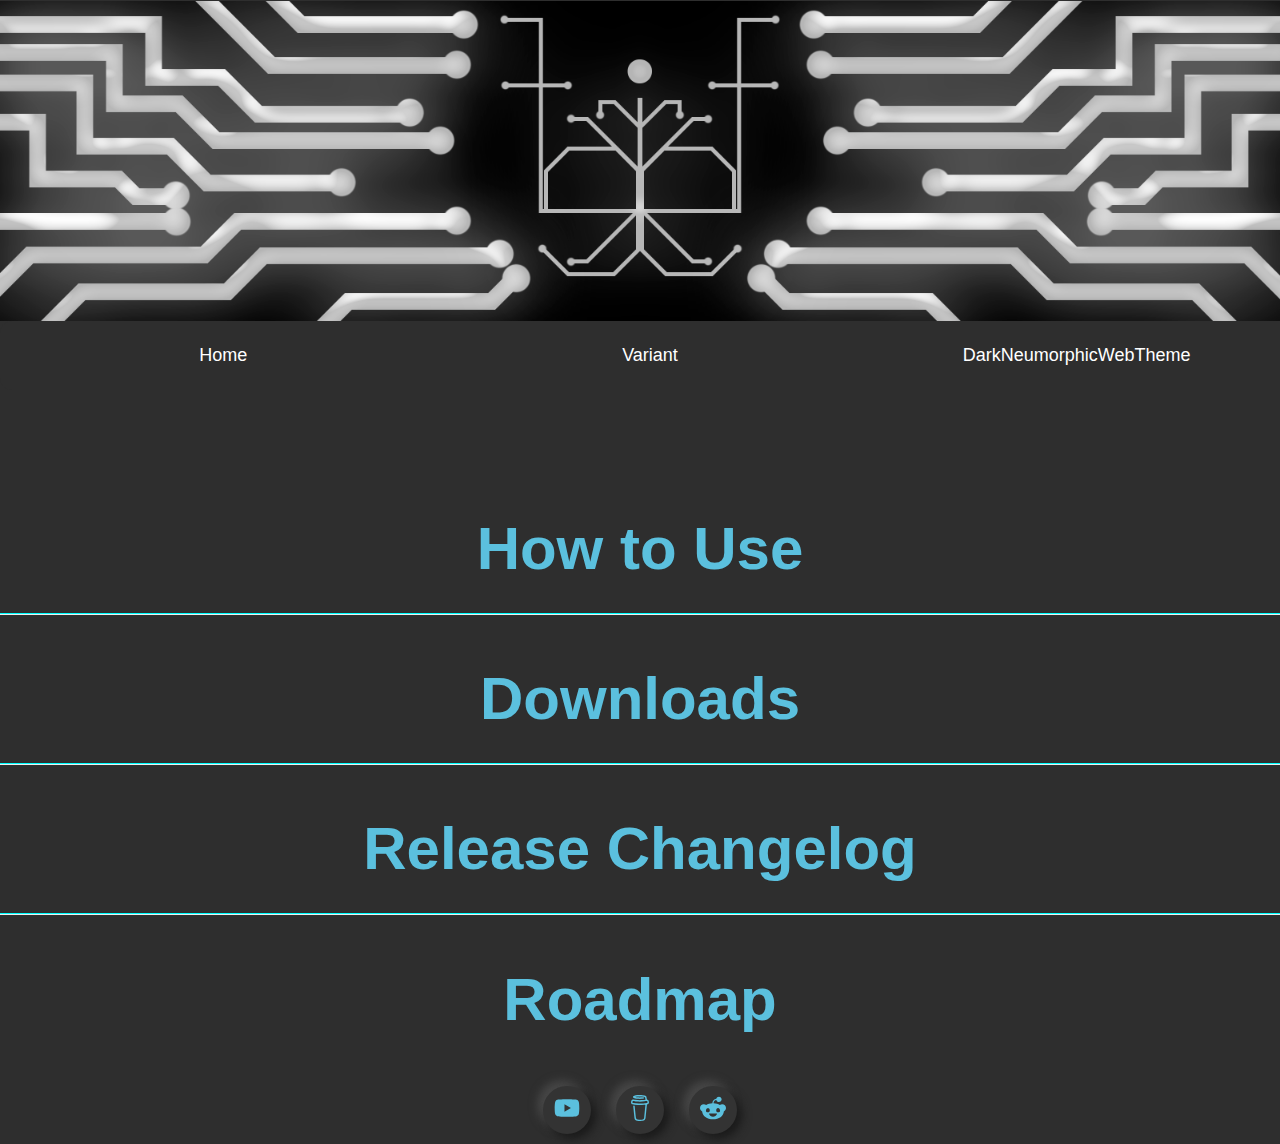
<file: Variant/SpellCaster/index.html>
<!DOCTYPE html>
<html lang="en">
<head>
    <meta charset="UTF-8">
    <meta name="viewport" content="width=device-width, initial-scale=1.0">
    <title>Variant: SpellCaster</title>
	<link rel="icon" type="image/x-icon" href="..\..\favicon.ico">
    <link rel="stylesheet" href="..\..\darkneumorphism.css">
	<link rel="stylesheet" href="https://cdnjs.cloudflare.com/ajax/libs/font-awesome/6.6.0/css/all.min.css">
</head>

<body>
	<!-- BANNER HTML -->
	<div id="banner" class="banner">
		<img src="..\..\RixefCircuitWhiteGlow21600x400.png" alt="Rixef Banner">
	</div>
	
	<!-- NAVBAR/STICKY NAVBAR HTML -->
	<div style="height:60px; width: 100%;">
		<div id="navbar" class="navbar">
			<a href="https://rixef.github.io/#">Home</a>
			<a href="https://rixef.github.io/Variant/#">Variant</a>
			<a href="https://rixef.github.io/DarkNeumorphism/#">DarkNeumorphicWebTheme</a>
			<!-- <a href="#"></a> -->
		</div>
	</div>
	
	<!-- <span class="neumorphic-seperator-vertical-left neumorphic-seperator-vertical-right" style="height: 100%; padding: 40%; left: 10%;"> -->
	<!-- </span> -->
	
	<h1 class="info" id="HowToUse" style="font-size: 60px; margin-bottom: 0px; margin-top: 10%;">How to Use</h1>
	<br>
	<hr class="neumorphic-seperator">
	
	<h1 class="info" id="Downloads" style="font-size: 60px; margin-bottom: 0px;">Downloads</h1>
	<br>
	<hr class="neumorphic-seperator">
	
	<h1 class="info" id="Changelog" style="font-size: 60px; margin-bottom: 0px;">Release Changelog</h1>
	<br>
	<hr class="neumorphic-seperator">
	
	<h1 class="info" id="Roadmap" style="font-size: 60px; margin-bottom: 0px;">Roadmap</h1>
	<br>
	<br>
	
	<span>
		<button class="neumorphic-icon-circle">
			<a href="https://www.youtube.com/@Rixef">
				<svg xmlns="http://www.w3.org/2000/svg" style="margin: 15%;" height="26px" width="26px" viewBox="0 0 576 512"><!--!Font Awesome Free 6.6.0 by @fontawesome - https://fontawesome.com License - https://fontawesome.com/license/free Copyright 2024 Fonticons, Inc.--><path fill="#5bc0de" d="M549.7 124.1c-6.3-23.7-24.8-42.3-48.3-48.6C458.8 64 288 64 288 64S117.2 64 74.6 75.5c-23.5 6.3-42 24.9-48.3 48.6-11.4 42.9-11.4 132.3-11.4 132.3s0 89.4 11.4 132.3c6.3 23.7 24.8 41.5 48.3 47.8C117.2 448 288 448 288 448s170.8 0 213.4-11.5c23.5-6.3 42-24.2 48.3-47.8 11.4-42.9 11.4-132.3 11.4-132.3s0-89.4-11.4-132.3zm-317.5 213.5V175.2l142.7 81.2-142.7 81.2z"/></svg>
			</a>
		</button>
		<button class="neumorphic-icon-circle">
			<a href="https://buymeacoffee.com/rixef">
				<svg style="margin: 15%;" width="26" height="26" viewBox="0 0 884 1279" fill="none" xmlns="http://www.w3.org/2000/svg">
					<path d="M791.109 297.518L790.231 297.002L788.201 296.383C789.018 297.072 790.04 297.472 791.109 297.518Z" fill="#5bc0de"></path>
					<path d="M803.896 388.891L802.916 389.166L803.896 388.891Z" fill="#5bc0de"></path>
					<path d="M791.484 297.377C791.359 297.361 791.237 297.332 791.118 297.29C791.111 297.371 791.111 297.453 791.118 297.534C791.252 297.516 791.379 297.462 791.484 297.377Z" fill="#5bc0de"></path>
					<path d="M791.113 297.529H791.244V297.447L791.113 297.529Z" fill="#5bc0de"></path>
					<path d="M803.111 388.726L804.591 387.883L805.142 387.573L805.641 387.04C804.702 387.444 803.846 388.016 803.111 388.726Z" fill="#5bc0de"></path>
					<path d="M793.669 299.515L792.223 298.138L791.243 297.605C791.77 298.535 792.641 299.221 793.669 299.515Z" fill="#5bc0de"></path>
					<path d="M430.019 1186.18C428.864 1186.68 427.852 1187.46 427.076 1188.45L427.988 1187.87C428.608 1187.3 429.485 1186.63 430.019 1186.18Z" fill="#5bc0de"></path>
					<path d="M641.187 1144.63C641.187 1143.33 640.551 1143.57 640.705 1148.21C640.705 1147.84 640.86 1147.46 640.929 1147.1C641.015 1146.27 641.084 1145.46 641.187 1144.63Z" fill="#5bc0de"></path>
					<path d="M619.284 1186.18C618.129 1186.68 617.118 1187.46 616.342 1188.45L617.254 1187.87C617.873 1187.3 618.751 1186.63 619.284 1186.18Z" fill="#5bc0de"></path>
					<path d="M281.304 1196.06C280.427 1195.3 279.354 1194.8 278.207 1194.61C279.136 1195.06 280.065 1195.51 280.684 1195.85L281.304 1196.06Z" fill="#5bc0de"></path>
					<path d="M247.841 1164.01C247.704 1162.66 247.288 1161.35 246.619 1160.16C247.093 1161.39 247.489 1162.66 247.806 1163.94L247.841 1164.01Z" fill="#5bc0de"></path>
					<path d="M78.6885 386.132L79.4799 386.872L79.9962 387.182C79.5987 386.787 79.1603 386.435 78.6885 386.132Z" fill="#5bc0de"></path>
					<path d="M879.567 341.849L872.53 306.352C866.215 274.503 851.882 244.409 819.19 232.898C808.711 229.215 796.821 227.633 788.786 220.01C780.751 212.388 778.376 200.55 776.518 189.572C773.076 169.423 769.842 149.257 766.314 129.143C763.269 111.85 760.86 92.4243 752.928 76.56C742.604 55.2584 721.182 42.8009 699.88 34.559C688.965 30.4844 677.826 27.0375 666.517 24.2352C613.297 10.1947 557.342 5.03277 502.591 2.09047C436.875 -1.53577 370.983 -0.443234 305.422 5.35968C256.625 9.79894 205.229 15.1674 158.858 32.0469C141.91 38.224 124.445 45.6399 111.558 58.7341C95.7448 74.8221 90.5829 99.7026 102.128 119.765C110.336 134.012 124.239 144.078 138.985 150.737C158.192 159.317 178.251 165.846 198.829 170.215C256.126 182.879 315.471 187.851 374.007 189.968C438.887 192.586 503.87 190.464 568.44 183.618C584.408 181.863 600.347 179.758 616.257 177.304C634.995 174.43 647.022 149.928 641.499 132.859C634.891 112.453 617.134 104.538 597.055 107.618C594.095 108.082 591.153 108.512 588.193 108.942L586.06 109.252C579.257 110.113 572.455 110.915 565.653 111.661C551.601 113.175 537.515 114.414 523.394 115.378C491.768 117.58 460.057 118.595 428.363 118.647C397.219 118.647 366.058 117.769 334.983 115.722C320.805 114.793 306.661 113.611 292.552 112.177C286.134 111.506 279.733 110.801 273.333 110.009L267.241 109.235L265.917 109.046L259.602 108.134C246.697 106.189 233.792 103.953 221.025 101.251C219.737 100.965 218.584 100.249 217.758 99.2193C216.932 98.1901 216.482 96.9099 216.482 95.5903C216.482 94.2706 216.932 92.9904 217.758 91.9612C218.584 90.9319 219.737 90.2152 221.025 89.9293H221.266C232.33 87.5721 243.479 85.5589 254.663 83.8038C258.392 83.2188 262.131 82.6453 265.882 82.0832H265.985C272.988 81.6186 280.026 80.3625 286.994 79.5366C347.624 73.2301 408.614 71.0801 469.538 73.1014C499.115 73.9618 528.676 75.6996 558.116 78.6935C564.448 79.3474 570.746 80.0357 577.043 80.8099C579.452 81.1025 581.878 81.4465 584.305 81.7391L589.191 82.4445C603.438 84.5667 617.61 87.1419 631.708 90.1703C652.597 94.7128 679.422 96.1925 688.713 119.077C691.673 126.338 693.015 134.408 694.649 142.03L696.732 151.752C696.786 151.926 696.826 152.105 696.852 152.285C701.773 175.227 706.7 198.169 711.632 221.111C711.994 222.806 712.002 224.557 711.657 226.255C711.312 227.954 710.621 229.562 709.626 230.982C708.632 232.401 707.355 233.6 705.877 234.504C704.398 235.408 702.75 235.997 701.033 236.236H700.895L697.884 236.649L694.908 237.044C685.478 238.272 676.038 239.419 666.586 240.486C647.968 242.608 629.322 244.443 610.648 245.992C573.539 249.077 536.356 251.102 499.098 252.066C480.114 252.57 461.135 252.806 442.162 252.771C366.643 252.712 291.189 248.322 216.173 239.625C208.051 238.662 199.93 237.629 191.808 236.58C198.106 237.389 187.231 235.96 185.029 235.651C179.867 234.928 174.705 234.177 169.543 233.397C152.216 230.798 134.993 227.598 117.7 224.793C96.7944 221.352 76.8005 223.073 57.8906 233.397C42.3685 241.891 29.8055 254.916 21.8776 270.735C13.7217 287.597 11.2956 305.956 7.64786 324.075C4.00009 342.193 -1.67805 361.688 0.472751 380.288C5.10128 420.431 33.165 453.054 73.5313 460.35C111.506 467.232 149.687 472.807 187.971 477.556C338.361 495.975 490.294 498.178 641.155 484.129C653.44 482.982 665.708 481.732 677.959 480.378C681.786 479.958 685.658 480.398 689.292 481.668C692.926 482.938 696.23 485.005 698.962 487.717C701.694 490.429 703.784 493.718 705.08 497.342C706.377 500.967 706.846 504.836 706.453 508.665L702.633 545.797C694.936 620.828 687.239 695.854 679.542 770.874C671.513 849.657 663.431 928.434 655.298 1007.2C653.004 1029.39 650.71 1051.57 648.416 1073.74C646.213 1095.58 645.904 1118.1 641.757 1139.68C635.218 1173.61 612.248 1194.45 578.73 1202.07C548.022 1209.06 516.652 1212.73 485.161 1213.01C450.249 1213.2 415.355 1211.65 380.443 1211.84C343.173 1212.05 297.525 1208.61 268.756 1180.87C243.479 1156.51 239.986 1118.36 236.545 1085.37C231.957 1041.7 227.409 998.039 222.9 954.381L197.607 711.615L181.244 554.538C180.968 551.94 180.693 549.376 180.435 546.76C178.473 528.023 165.207 509.681 144.301 510.627C126.407 511.418 106.069 526.629 108.168 546.76L120.298 663.214L145.385 904.104C152.532 972.528 159.661 1040.96 166.773 1109.41C168.15 1122.52 169.44 1135.67 170.885 1148.78C178.749 1220.43 233.465 1259.04 301.224 1269.91C340.799 1276.28 381.337 1277.59 421.497 1278.24C472.979 1279.07 524.977 1281.05 575.615 1271.72C650.653 1257.95 706.952 1207.85 714.987 1130.13C717.282 1107.69 719.576 1085.25 721.87 1062.8C729.498 988.559 737.115 914.313 744.72 840.061L769.601 597.451L781.009 486.263C781.577 480.749 783.905 475.565 787.649 471.478C791.392 467.391 796.352 464.617 801.794 463.567C823.25 459.386 843.761 452.245 859.023 435.916C883.318 409.918 888.153 376.021 879.567 341.849ZM72.4301 365.835C72.757 365.68 72.1548 368.484 71.8967 369.792C71.8451 367.813 71.9483 366.058 72.4301 365.835ZM74.5121 381.94C74.6842 381.819 75.2003 382.508 75.7337 383.334C74.925 382.576 74.4089 382.009 74.4949 381.94H74.5121ZM76.5597 384.641C77.2996 385.897 77.6953 386.689 76.5597 384.641V384.641ZM80.672 387.979H80.7752C80.7752 388.1 80.9645 388.22 81.0333 388.341C80.9192 388.208 80.7925 388.087 80.6548 387.979H80.672ZM800.796 382.989C793.088 390.319 781.473 393.726 769.996 395.43C641.292 414.529 510.713 424.199 380.597 419.932C287.476 416.749 195.336 406.407 103.144 393.382C94.1102 392.109 84.3197 390.457 78.1082 383.798C66.4078 371.237 72.1548 345.944 75.2003 330.768C77.9878 316.865 83.3218 298.334 99.8572 296.355C125.667 293.327 155.64 304.218 181.175 308.09C211.917 312.781 242.774 316.538 273.745 319.36C405.925 331.405 540.325 329.529 671.92 311.91C695.906 308.686 719.805 304.941 743.619 300.674C764.835 296.871 788.356 289.731 801.175 311.703C809.967 326.673 811.137 346.701 809.778 363.615C809.359 370.984 806.139 377.915 800.779 382.989H800.796Z" fill="#5bc0de"></path>
				</svg>
			</a>
		</button>
		<button class="neumorphic-icon-circle">
			<a href="https://www.reddit.com/user/Rixef/">
				<svg xmlns="http://www.w3.org/2000/svg" style="margin: 15%;" height="26px" width="26px" viewBox="0 0 512 512"><!--!Font Awesome Free 6.6.0 by @fontawesome - https://fontawesome.com License - https://fontawesome.com/license/free Copyright 2024 Fonticons, Inc.--><path fill="#5bc0de" d="M373 138.6c-25.2 0-46.3-17.5-51.9-41l0 0c-30.6 4.3-54.2 30.7-54.2 62.4l0 .2c47.4 1.8 90.6 15.1 124.9 36.3c12.6-9.7 28.4-15.5 45.5-15.5c41.3 0 74.7 33.4 74.7 74.7c0 29.8-17.4 55.5-42.7 67.5c-2.4 86.8-97 156.6-213.2 156.6S45.5 410.1 43 323.4C17.6 311.5 0 285.7 0 255.7c0-41.3 33.4-74.7 74.7-74.7c17.2 0 33 5.8 45.7 15.6c34-21.1 76.8-34.4 123.7-36.4l0-.3c0-44.3 33.7-80.9 76.8-85.5C325.8 50.2 347.2 32 373 32c29.4 0 53.3 23.9 53.3 53.3s-23.9 53.3-53.3 53.3zM157.5 255.3c-20.9 0-38.9 20.8-40.2 47.9s17.1 38.1 38 38.1s36.6-9.8 37.8-36.9s-14.7-49.1-35.7-49.1zM395 303.1c-1.2-27.1-19.2-47.9-40.2-47.9s-36.9 22-35.7 49.1c1.2 27.1 16.9 36.9 37.8 36.9s39.3-11 38-38.1zm-60.1 70.8c1.5-3.6-1-7.7-4.9-8.1c-23-2.3-47.9-3.6-73.8-3.6s-50.8 1.3-73.8 3.6c-3.9 .4-6.4 4.5-4.9 8.1c12.9 30.8 43.3 52.4 78.7 52.4s65.8-21.6 78.7-52.4z"/></svg>
			</a>
		</button>
	</span>
	
    <script src="..\..\darkneumorphism.js"></script>
</body>
</html>
</file>
<file: darkneumorphism.css>
body
{
	display: flex;
	flex-direction: column;
	justify-content: center;
	align-items: center;
	height: auto;
	background-color: #2e2e2e;
	margin: 0;
	font-family: Arial, sans-serif;
	color: #f7f7f7;
	font-size: 18px;
	overflow-x: hidden;
	position: relative;
	padding-top: 1px;
}

.secondary
{
	color: #10AB7C;
}

.info
{
	color: #5bc0de;
}

.warning
{
	color: #f0ad4e;
}

.success
{
	color: #5cb85c;
}

.danger
{
	color: #d9534f;
}

.light
{
	color: #f7f7f7;
}

/* BANNER CSS */
.banner img
{
	/* display: block; */
	/* margin-left: 100px; */
	/* margin-right: auto; */
	width: 100%;
}

/* NAVBAR/STICKY NAVBAR CSS */
.navbar
{
	overflow: hidden;
	display: flex;
	justify-content: space-around;
	align-items: center;
	width: 100%;
	/*max-width: 800px;*/
	/* height: 60px; */
	background: #2e2e2e;
	border-radius: 12px;
	/*box-shadow: 5px 5px 10px #1a1a1a, -5px -5px 10px #4a4a4a;*/
	padding: 10px;
	z-index: 99;
	margin-top: -5px;
}

.navbar a
{
	color: #fff;
	text-decoration: none;
	text-align: center;
	/*padding: 10px 20px;*/
	padding: 14px;
	border-radius: 12px;
	width: 300px;
	transition: all 0.3s ease;
}

.navbar a:hover
{
	background: #444;
	box-shadow: inset 5px 5px 10px #1a1a1a, inset -5px -5px 10px #4a4a4a;
}

/* Page content */
.content
{
	padding: 16px;
}

/* The sticky class is added to the navbar with JS when it reaches its scroll position */
.sticky
{
	position: fixed;
	top: 0;
	width: 100%;
}

/* Add some top padding to the page content to prevent sudden quick movement (as the navigation bar gets a new position at the top of the page (position:fixed and top:0) */
.sticky + .content
{
	padding-top: 60px;
}

.scrollablepage
{
	padding: 15px;
	height: 2000px; /* Just to create some scrollable content */
}

/* BUTTONS CSS */
.neumorphic-button
{
	background: #333;
	border: none;
	border-radius: 12px;
	box-shadow: 5px 5px 10px #1a1a1a, -5px -5px 10px #4a4a4a;
	color: #fff;
	padding: 15px 30px;
	font-size: 18px;
	cursor: pointer;
	transition: all 0.3s ease;
	margin-bottom: 20px;
}

.neumorphic-button-flat
{
	background: #333;
	border: none;
	border-radius: 12px;
	/* box-shadow: 5px 5px 10px #1a1a1a, -5px -5px 10px #4a4a4a; */
	color: #fff;
	padding: 15px 30px;
	font-size: 18px;
	cursor: pointer;
	transition: all 0.2s ease;
	margin-bottom: 20px;
}

.neumorphic-button-pill
{
	background: #333;
	border: none;
	border-radius: 100px;
	box-shadow: 5px 5px 10px #1a1a1a, -5px -5px 10px #4a4a4a;
	color: #fff;
	padding: 15px 30px;
	font-size: 18px;
	cursor: pointer;
	transition: all 0.3s ease;
	margin-bottom: 20px;
}

.neumorphic-button-pill-flat
{
	background: #333;
	border: none;
	border-radius: 100px;
	/* box-shadow: 5px 5px 10px #1a1a1a, -5px -5px 10px #4a4a4a; */
	color: #fff;
	padding: 15px 30px;
	font-size: 18px;
	cursor: pointer;
	transition: all 0.2s ease;
	margin-bottom: 20px;
}

.neumorphic-button:active,
.neumorphic-button-flat:active,
.neumorphic-button-pill-flat:active,
.neumorphic-button-pill:active
{
	box-shadow: inset 5px 5px 10px #1a1a1a, inset -5px -5px 10px #4a4a4a;
}

/* TEXTBOX CSS */
.neumorphic-textbox
{
	background: #333;
	border: none;
	border-radius: 12px;
	box-shadow: inset 5px 5px 10px #1a1a1a, inset -5px -5px 10px #4a4a4a;
	color: #fff;
	padding: 15px 20px;
	font-size: 18px;
	outline: none;
	transition: all 0.3s ease;
}

.neumorphic-textbox:focus
{
	/*if you want the textbox to rise up on focus*/
	/*box-shadow: 5px 5px 10px #1a1a1a, -5px -5px 10px #4a4a4a;*/
	/*transition: all 0.3s ease; */
}

/* RADIO BUTTON CSS */
.neumorphic-radio
{
	appearance: none;
	background: #333;
	border: none;
	border-radius: 50%;
	width: 20px;
	height: 20px;
	box-shadow: 5px 5px 10px #1a1a1a, -5px -5px 10px #4a4a4a;
	cursor: pointer;
	transition: all 0.3s ease;
	margin: 10px;
}

.neumorphic-radio:checked
{
	box-shadow: inset 5px 5px 10px #1a1a1a, inset -5px -5px 10px #4a4a4a;
	background: #555;
}

/* PANELS CSS */
.neumorphic-panel
{
	background: #333;
	border-radius: 20px;
	box-shadow: 10px 10px 20px #1a1a1a, -10px -10px 20px #4a4a4a;
	padding: 30px;
	width: 800px;
	max-width: 1000px;
	height: auto;
	margin-top: 20px;
	display: inline-block;
}

.neumorphic-panel-noshadow
{
	background: inherit;
	border-radius: 20px;
	/*box-shadow: 10px 10px 20px #1a1a1a, -10px -10px 20px #4a4a4a;*/
	padding: 30px;
	width: 800px;
	max-width: 1000px;
	height: auto;
	margin-top: 5px;
	display: inline-block;
}

.neumorphic-panel-inset
{
	background: #333;
	border-radius: 12px;
	box-shadow: inset 5px 5px 10px #1a1a1a, inset -5px -5px 10px #4a4a4a;
	padding: 20px;
	width: 800px;
	max-width: 1000px;
	height: auto;
	color: #fff;
	display: flex;
	justify-content: center;
	align-items: center;
	text-align: center;
	display: inline-block;
	margin-left: -20px;
}

/* SEPERATORS CSS */
.neumorphic-seperator
{
	/*outline-style: solid;
	outline-color: #00ffff;*/
	border-top: 1px solid #00ffff;
	width: 107.2%;
	position: relative;
	left: -30px;
}

.neumorphic-seperator-vertical-left
{
	/*outline-style: solid;
	outline-color: #00ffff;*/
	border-left: 1px solid #00ffff;
	height: 107.2%;
	position: absolute;
	z-index: -1;
}

.neumorphic-seperator-vertical-right
{
	/*outline-style: solid;
	outline-color: #00ffff;*/
	border-right: 1px solid #00ffff;
	height: 107.2%;
	position: absolute;
	z-index: -1;
}

.neumorphic-seperator-vertical-center
{
	/*outline-style: solid;
	outline-color: #00ffff;*/
	border-left: 1px solid #00ffff;
	height: 107.2%;
	position: absolute;
	left: 50%;
	margin-left: -3px;
	top: 0;
}

/* these ones are specifically for inset panels and such */
.neumorphic-seperator-inset
{
	/*outline-style: solid;
	outline-color: #00ffff;*/
	border-top: 1px solid #00ffff;
	width: 100%;
	position: relative;
	left: 0px;
}

/* CHECKBOX CSS */
.neumorphic-checkbox
{
	position: relative;
	display: inline-block;
	width: 50px;
	height: 25px;
	background: #333;
	border-radius: 25px;
	box-shadow: inset 5px 5px 10px #1a1a1a, inset -5px -5px 10px #4a4a4a;
	margin-bottom: 20px;
	cursor: pointer;
	transition: all 0.3s ease;
	/*background: linear-gradient(to right, #00ffff 100%, #00ffff 50%, #333 50%, #333 100%);*/
}

.neumorphic-checkbox input
{
	opacity: 0;
	width: 0;
	height: 0;
}

.neumorphic-checkbox span
{
	position: absolute;
	top: 2px;
	left: 2px;
	width: 21px;
	height: 21px;
	background: #333;
	border-radius: 50%;
	box-shadow: 5px 5px 10px #1a1a1a, -5px -5px 10px #4a4a4a;
	transition: all 0.3s ease;
}

.neumorphic-checkbox input:checked + span
{
	left: 26px;
	background: linear-gradient(to right, #00ffff 100%, #00ffff 50%, #333 50%, #333 100%);
}

/* SLIDER CSS */
.neumorphic-slider
{
	-webkit-appearance: none;
	appearance: none;
	width: 100%;
	height: 15px;
	background: #333;
	border-radius: 12px;
	box-shadow: inset 5px 5px 10px #1a1a1a, inset -5px -5px 10px #4a4a4a;
	outline: none;
	transition: all 0.3s ease;
	background: linear-gradient(to right, #00ffff 0%, #00ffff 50%, #333 50%, #333 100%);
}

.neumorphic-slider::-webkit-slider-thumb
{
	-webkit-appearance: none;
	appearance: none;
	width: 25px;
	height: 25px;
	background: #4a4a4a;
	border-radius: 50%;
	box-shadow: 5px 5px 10px #1a1a1a, -5px -5px 10px #4a4a4a;
	cursor: pointer;
	transition: all 0.3s ease;
}

.neumorphic-slider::-moz-range-thumb
{
	width: 25px;
	height: 25px;
	background: #4a4a4a;
	border-radius: 50%;
	box-shadow: 5px 5px 10px #1a1a1a, -5px -5px 10px #4a4a4a;
	cursor: pointer;
	transition: all 0.3s ease;
}

/* COLLAPSIBLES CSS */
.neumorphic-collapsible
{
	background: inherit;
	border-radius: 12px;
	/*box-shadow: 5px 5px 10px #1a1a1a, -5px -5px 10px #4a4a4a;*/
	color: #fff;
	padding: 10px;
	width: auto;
	text-align: left;
	cursor: pointer;
	font-size: 18px;
	/*margin-bottom: 20px;*/
}

.active
{
	/*box-shadow: inset 5px 5px 10px #1a1a1a, inset -5px -5px 10px #4a4a4a;*/
	display: block;
}

.neumorphic-collapsible:before
{
	content: "\FF0B"; /*full width unicode (+) sign*/
	color: white;
	font-weight: bold;
	float: right;
	margin-left: 5px;
}

.active:before
{
	content: "\FF0D"; /* full width unicode character for "minus" sign (-) */
}

.content
{
	/*display: block;*/
	/*padding: 0 5px;*/
	max-height: 0;
	overflow: hidden;
	transition: max-height 0.3s ease-in-out;
}

/* CAROUSEL CSS */
.neumorphic-carousel
{
	display: flex;
	justify-content: center;
	align-items: center;
	position: relative;
	width: 100%;
	max-width: 1000px;
	height: 500px;
	overflow: hidden;
	border-radius: 12px;
	box-shadow: 5px 5px 10px #1a1a1a, -5px -5px 10px #4a4a4a;
	background-color: #333;
	padding: 30px;
	padding-top: 20px;
	padding-bottom: 20px;
}

.neumorphic-carousel img
{
	width: auto;
	height: 500px;
	object-fit: cover;
	transition: transform 0.5s ease;
}

.neumorphic-carousel-buttons
{
	position: absolute;
	top: 50%;
	width: 100%;
	display: flex;
	justify-content: space-between;
	transform: translateY(-50%);
}

.neumorphic-carousel-button
{
	background: #333;
	border: none;
	border-radius: 50%;
	box-shadow: 5px 5px 10px #1a1a1a, -5px -5px 10px #4a4a4a;
	color: #fff;
	padding: 10px;
	cursor: pointer;
	transition: all 0.3s ease;
}

.neumorphic-carousel-button:hover
{
	box-shadow: inset 5px 5px 10px #1a1a1a, inset -5px -5px 10px #4a4a4a;
}

/* MODAL CSS */
.neumorphic-modal
{
	position: fixed;
	top: 50%;
	left: 50%;
	transform: translate(-50%, -50%);
	background: inherit;
	background-color: rgba(33,33,33,0.95);
	border-radius: 12px;
	/* box-shadow: inset 5px 5px 10px #1a1a1a, inset -5px -5px 10px #4a4a4a; */
	padding: 20px;
	width: 100%;
	height: 100%;
	/* max-width: 80%; */
	color: #fff;
	z-index: 9998;
	display: none;
}

.neumorphic-modal.show
{
	display: block;
}

/* ICONS CSS */
.neumorphic-icon-circle
{
	/* appearance: none; */
	background: #333;
	border: none;
	border-radius: 50%;
	width: 48px;
	height: 48px;
	box-shadow: 5px 5px 10px #1a1a1a, -5px -5px 10px #4a4a4a;
	/* padding: 15px 30px; */
	cursor: pointer;
	transition: all 0.3s ease;
	margin: 10px;
}

.neumorphic-icon-circle:hover
{
	box-shadow: inset 5px 5px 10px #1a1a1a, inset -5px -5px 10px #4a4a4a;
}
</file>
